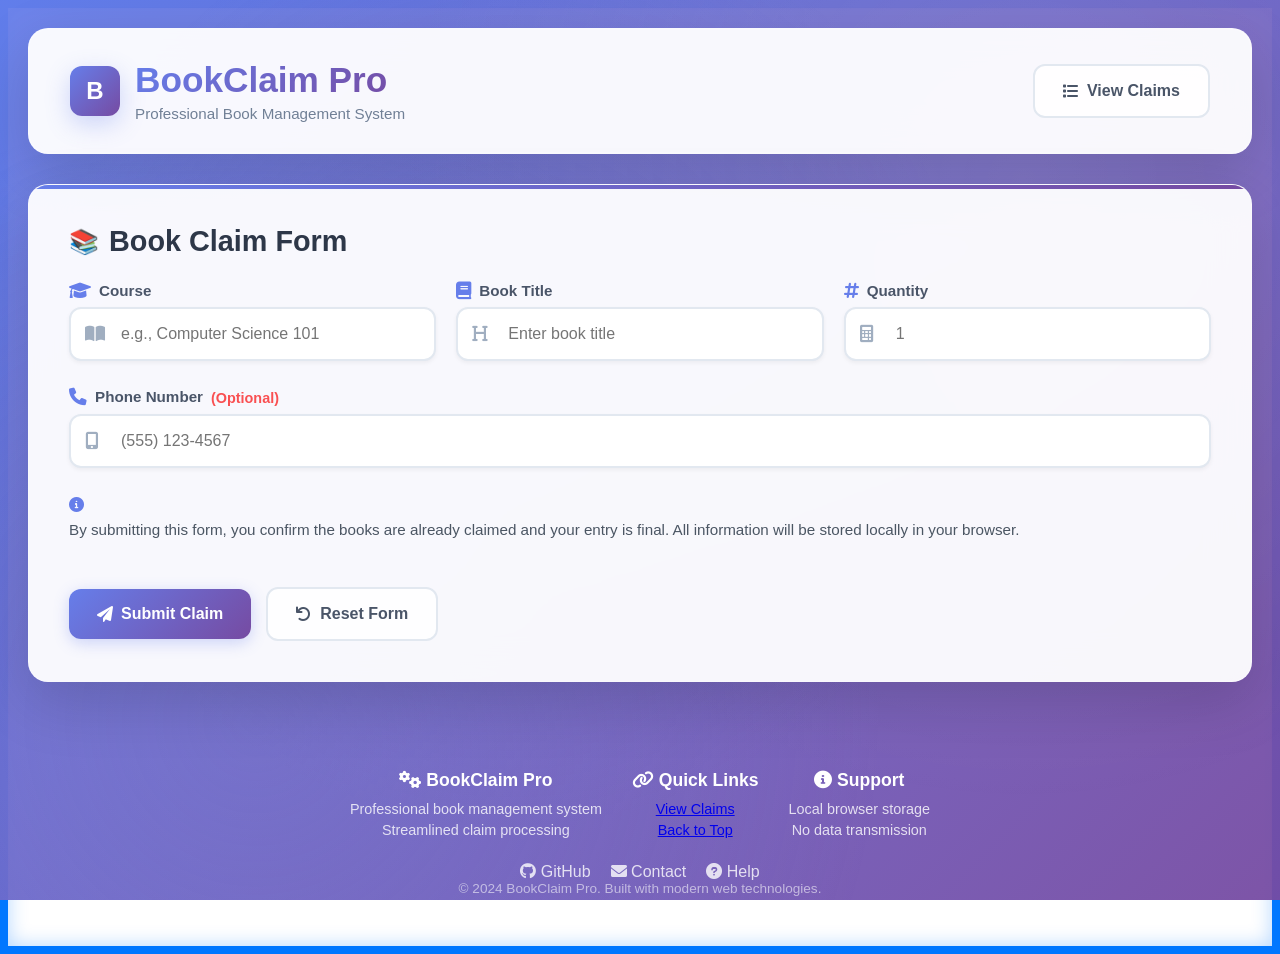
<file: index.html>
<!DOCTYPE html>
<html lang="en">
<head>
    <meta charset="UTF-8">
    <meta name="viewport" content="width=device-width, initial-scale=1.0">
    <title>BookClaim Pro - Professional Book Management System</title>
    <link href="https://cdnjs.cloudflare.com/ajax/libs/font-awesome/6.0.0/css/all.min.css" rel="stylesheet">
    <style>
        * {
            box-sizing: border-box;
        }

        body {
            margin: 0;
            font-family: 'Inter', 'Segoe UI', Tahoma, Geneva, Verdana, sans-serif;
            color: #1f2937;
            min-height: 100vh;
            position: relative;
            z-index: 0;
            border: 8px solid #0077ff;
            box-shadow: inset 0 0 20px rgba(0, 119, 255, 0.3);
            overflow-x: hidden;
        }

        body::before {
            content: "";
            position: fixed;
            inset: 0;
            background: linear-gradient(135deg, #667eea 0%, #764ba2 100%);
            opacity: 0.95;
            z-index: -1;
            animation: gradientShift 15s ease infinite;
        }

        @keyframes gradientShift {
            0% { background-position: 0% 50%; }
            50% { background-position: 100% 50%; }
            100% { background-position: 0% 50%; }
        }

        body::after {
            content: "";
            position: fixed;
            inset: 0;
            background: radial-gradient(circle at 20% 80%, rgba(120, 119, 198, 0.3), transparent 50%),
                        radial-gradient(circle at 80% 20%, rgba(255, 255, 255, 0.1), transparent 50%),
                        radial-gradient(circle at 40% 40%, rgba(120, 119, 198, 0.2), transparent 50%);
            z-index: -1;
            animation: float 20s ease-in-out infinite;
        }

        @keyframes float {
            0%, 100% { transform: translateY(0px) rotate(0deg); }
            33% { transform: translateY(-10px) rotate(1deg); }
            66% { transform: translateY(5px) rotate(-1deg); }
        }

        .student-container {
            width: 100%;
            min-height: 100vh;
            margin: 0;
            padding: 20px;
            display: flex;
            flex-direction: column;
        }

        .student-header {
            padding: 30px 40px;
            margin-bottom: 30px;
            background: rgba(255, 255, 255, 0.95);
            backdrop-filter: blur(20px);
            border-radius: 20px;
            box-shadow: 0 20px 60px rgba(0, 0, 0, 0.15);
            display: flex;
            flex-wrap: wrap;
            justify-content: space-between;
            gap: 20px;
            align-items: center;
            border: 2px solid rgba(255, 255, 255, 0.2);
            position: relative;
            overflow: hidden;
            animation: slideInFromTop 0.8s ease-out;
        }

        .student-header::before {
            content: "";
            position: absolute;
            top: 0;
            left: -100%;
            width: 100%;
            height: 100%;
            background: linear-gradient(90deg, transparent, rgba(255, 255, 255, 0.4), transparent);
            animation: shimmer 3s infinite;
        }

        @keyframes slideInFromTop {
            from { transform: translateY(-50px); opacity: 0; }
            to { transform: translateY(0); opacity: 1; }
        }

        @keyframes shimmer {
            0% { left: -100%; }
            100% { left: 100%; }
        }

        .logo-section {
            display: flex;
            align-items: center;
            gap: 15px;
        }

        .logo {
            width: 50px;
            height: 50px;
            background: linear-gradient(135deg, #667eea, #764ba2);
            border-radius: 12px;
            display: flex;
            align-items: center;
            justify-content: center;
            color: white;
            font-size: 24px;
            font-weight: bold;
            box-shadow: 0 8px 25px rgba(102, 126, 234, 0.3);
        }

        .brand-info h1 {
            margin: 0;
            font-size: 2.2rem;
            color: #2d3748;
            font-weight: 700;
            background: linear-gradient(135deg, #667eea, #764ba2);
            -webkit-background-clip: text;
            -webkit-text-fill-color: transparent;
            background-clip: text;
        }

        .brand-tagline {
            margin: 5px 0 0;
            color: #718096;
            font-size: 0.95rem;
            font-weight: 500;
        }

        .student-main {
            display: grid;
            gap: 30px;
            flex: 1;
        }

        .enroll-card {
            background: rgba(255, 255, 255, 0.95);
            backdrop-filter: blur(20px);
            padding: 40px;
            border-radius: 20px;
            box-shadow: 0 20px 60px rgba(0, 0, 0, 0.15);
            border: 1px solid rgba(255, 255, 255, 0.2);
            animation: fadeInUp 0.8s ease-out 0.2s both;
            position: relative;
            overflow: hidden;
        }

        .enroll-card::before {
            content: "";
            position: absolute;
            top: 0;
            left: 0;
            right: 0;
            height: 4px;
            background: linear-gradient(90deg, #667eea, #764ba2, #f093fb, #f5576c);
            background-size: 300% 300%;
            animation: gradientFlow 3s ease infinite;
        }

        @keyframes fadeInUp {
            from { transform: translateY(30px); opacity: 0; }
            to { transform: translateY(0); opacity: 1; }
        }

        @keyframes gradientFlow {
            0% { background-position: 0% 50%; }
            50% { background-position: 100% 50%; }
            100% { background-position: 0% 50%; }
        }

        .enroll-card h2 {
            margin-top: 0;
            color: #2d3748;
            font-size: 1.8rem;
            font-weight: 700;
            display: flex;
            align-items: center;
            gap: 10px;
        }

        .enroll-card h2::before {
            content: "📚";
            font-size: 1.5rem;
        }

        .enroll-form {
            display: grid;
            gap: 25px;
        }

        .input-grid {
            display: grid;
            grid-template-columns: repeat(auto-fit, minmax(280px, 1fr));
            gap: 20px;
        }

        .form-group {
            position: relative;
        }

        label {
            display: flex;
            align-items: center;
            gap: 8px;
            font-size: 0.95rem;
            color: #4a5568;
            font-weight: 600;
            margin-bottom: 8px;
        }

        label i {
            color: #667eea;
            font-size: 1.1rem;
        }

        .input-wrapper {
            position: relative;
        }

        input,
        select {
            width: 100%;
            padding: 16px 20px;
            padding-left: 50px;
            border: 2px solid #e2e8f0;
            border-radius: 12px;
            background: #ffffff;
            color: #2d3748;
            font-size: 1rem;
            transition: all 0.3s ease;
            box-shadow: 0 2px 4px rgba(0, 0, 0, 0.05);
        }

        input:focus,
        select:focus {
            outline: none;
            border-color: #667eea;
            box-shadow: 0 0 0 3px rgba(102, 126, 234, 0.1);
            transform: translateY(-2px);
        }

        .input-icon {
            position: absolute;
            left: 16px;
            top: 50%;
            transform: translateY(-50%);
            color: #a0aec0;
            font-size: 1.1rem;
            z-index: 1;
        }

        .agreement {
            margin: 0;
            font-size: 0.95rem;
            color: #4b5663;
            line-height: 1.6;
        }

        .final-note {
            margin-top: 4px;
            font-size: 0.9rem;
            color: #fa0909;
            opacity: 0.7;
        }

        .form-actions {
            display: flex;
            flex-wrap: wrap;
            gap: 15px;
            align-items: center;
            justify-content: space-between;
            margin-top: 10px;
        }

        .btn {
            cursor: pointer;
            border: none;
            border-radius: 12px;
            padding: 16px 28px;
            font-size: 1rem;
            font-weight: 600;
            display: inline-flex;
            align-items: center;
            justify-content: center;
            gap: 8px;
            text-decoration: none;
            transition: all 0.3s ease;
            position: relative;
            overflow: hidden;
        }

        .btn::before {
            content: "";
            position: absolute;
            top: 0;
            left: -100%;
            width: 100%;
            height: 100%;
            background: linear-gradient(90deg, transparent, rgba(255, 255, 255, 0.2), transparent);
            transition: left 0.5s;
        }

        .btn:hover::before {
            left: 100%;
        }

        .btn-primary {
            background: linear-gradient(135deg, #667eea, #764ba2);
            color: white;
            box-shadow: 0 4px 15px rgba(102, 126, 234, 0.3);
        }

        .btn-primary:hover {
            transform: translateY(-2px);
            box-shadow: 0 8px 25px rgba(102, 126, 234, 0.4);
        }

        .btn-secondary {
            background: rgba(255, 255, 255, 0.9);
            color: #4a5568;
            border: 2px solid #e2e8f0;
        }

        .btn-secondary:hover {
            background: #f7fafc;
            border-color: #cbd5e0;
            transform: translateY(-1px);
        }

        .footer {
            margin-top: 40px;
            padding: 30px 0;
            text-align: center;
            color: rgba(255, 255, 255, 0.8);
            animation: fadeInUp 0.8s ease-out 1s both;
        }

        .footer-content {
            display: flex;
            flex-wrap: wrap;
            justify-content: center;
            gap: 30px;
            margin-bottom: 20px;
        }

        .footer-section h3 {
            color: white;
            margin-bottom: 10px;
            font-size: 1.1rem;
        }

        .footer-section p {
            margin: 5px 0;
            font-size: 0.9rem;
        }

        .footer-links {
            display: flex;
            gap: 20px;
            justify-content: center;
        }

        .footer-links a {
            color: rgba(255, 255, 255, 0.8);
            text-decoration: none;
            transition: color 0.3s ease;
        }

        .footer-links a:hover {
            color: white;
        }

        .copyright {
            font-size: 0.85rem;
            opacity: 0.7;
        }

        .notification {
            position: fixed;
            top: 20px;
            right: 20px;
            padding: 16px 24px;
            border-radius: 12px;
            color: white;
            font-weight: 600;
            box-shadow: 0 10px 30px rgba(0, 0, 0, 0.3);
            z-index: 1000;
            transform: translateX(400px);
            transition: transform 0.3s ease;
            display: flex;
            align-items: center;
            gap: 10px;
        }

        .notification.show {
            transform: translateX(0);
        }

        .notification.success {
            background: linear-gradient(135deg, #48bb78, #38a169);
        }

        .notification.error {
            background: linear-gradient(135deg, #f56565, #e53e3e);
        }

        .loading {
            display: inline-block;
            width: 20px;
            height: 20px;
            border: 3px solid rgba(255, 255, 255, 0.3);
            border-radius: 50%;
            border-top-color: white;
            animation: spin 1s ease-in-out infinite;
        }

        @keyframes spin {
            to { transform: rotate(360deg); }
        }

        @media (max-width: 860px) {
            .input-grid {
                grid-template-columns: 1fr;
            }
        }
    </style>
</head>
<body>
    <div class="student-container">
        <header class="student-header">
            <div class="logo-section">
                <div class="logo">B</div>
                <div class="brand-info">
                    <h1>BookClaim Pro</h1>
                    <div class="brand-tagline">Professional Book Management System</div>
                </div>
            </div>
            <div class="header-actions">
                <a href="claimed-books.html" class="btn btn-secondary">
                    <i class="fas fa-list"></i> View Claims
                </a>
            </div>
        </header>

        <main class="student-main">
            <section class="enroll-card">
                <h2>Book Claim Form</h2>
                <form id="claimForm" class="enroll-form">
                    <div class="input-grid">
                        <div class="form-group">
                            <label for="course">
                                <i class="fas fa-graduation-cap"></i> Course
                            </label>
                            <div class="input-wrapper">
                                <i class="fas fa-book-open input-icon"></i>
                                <input type="text" id="course" name="course" placeholder="e.g., Computer Science 101" required />
                            </div>
                        </div>

                        <div class="form-group">
                            <label for="bookTitle">
                                <i class="fas fa-book"></i> Book Title
                            </label>
                            <div class="input-wrapper">
                                <i class="fas fa-heading input-icon"></i>
                                <input type="text" id="bookTitle" name="bookTitle" placeholder="Enter book title" required />
                            </div>
                        </div>

                        <div class="form-group">
                            <label for="quantity">
                                <i class="fas fa-hashtag"></i> Quantity
                            </label>
                            <div class="input-wrapper">
                                <i class="fas fa-calculator input-icon"></i>
                                <input type="number" id="quantity" name="quantity" min="1" placeholder="1" required />
                            </div>
                        </div>
                    </div>

                    <div class="form-group">
                        <label for="phone">
                            <i class="fas fa-phone"></i> Phone Number <span class="final-note">(Optional)</span>
                        </label>
                        <div class="input-wrapper">
                            <i class="fas fa-mobile-alt input-icon"></i>
                            <input type="tel" id="phone" name="phone" placeholder="(555) 123-4567" />
                        </div>
                    </div>

                    <div class="agreement">
                        <i class="fas fa-info-circle" style="color: #667eea; margin-top: 2px;"></i>
                        <div>By submitting this form, you confirm the books are already claimed and your entry is final. All information will be stored locally in your browser.</div>
                    </div>

                    <div class="form-actions">
                    <div class="form-actions">
                        <button type="submit" class="btn btn-primary">
                            <i class="fas fa-paper-plane"></i> Submit Claim
                        </button>
                        <button type="reset" class="btn btn-secondary">
                            <i class="fas fa-undo"></i> Reset Form
                        </button>
                    </div>
                </form>
            </section>
        </main>

        <footer class="footer">
            <div class="footer-content">
                <div class="footer-section">
                    <h3><i class="fas fa-cogs"></i> BookClaim Pro</h3>
                    <p>Professional book management system</p>
                    <p>Streamlined claim processing</p>
                </div>
                <div class="footer-section">
                    <h3><i class="fas fa-link"></i> Quick Links</h3>
                    <p><a href="claimed-books.html">View Claims</a></p>
                    <p><a href="#top">Back to Top</a></p>
                </div>
                <div class="footer-section">
                    <h3><i class="fas fa-info-circle"></i> Support</h3>
                    <p>Local browser storage</p>
                    <p>No data transmission</p>
                </div>
            </div>
            <div class="footer-links">
                <a href="#"><i class="fab fa-github"></i> GitHub</a>
                <a href="#"><i class="fas fa-envelope"></i> Contact</a>
                <a href="#"><i class="fas fa-question-circle"></i> Help</a>
            </div>
            <div class="copyright">
                © 2024 BookClaim Pro. Built with modern web technologies.
            </div>
        </footer>
    </div>

    <script>
        const claimForm = document.getElementById('claimForm');
        let claims = JSON.parse(localStorage.getItem('bookClaims')) || [];

        function showNotification(message, type = 'success') {
            const notification = document.createElement('div');
            notification.className = `notification ${type}`;
            notification.innerHTML = `
                <i class="fas ${type === 'success' ? 'fa-check-circle' : 'fa-exclamation-circle'}"></i>
                ${message}
            `;

            document.body.appendChild(notification);

            setTimeout(() => notification.classList.add('show'), 100);

            setTimeout(() => {
                notification.classList.remove('show');
                setTimeout(() => notification.remove(), 300);
            }, 3000);
        }

        claimForm.addEventListener('submit', function (event) {
            event.preventDefault();

            const submitBtn = claimForm.querySelector('button[type="submit"]');
            const originalText = submitBtn.innerHTML;
            submitBtn.innerHTML = '<div class="loading"></div> Processing...';
            submitBtn.disabled = true;

            // Simulate processing time
            setTimeout(() => {
                const course = document.getElementById('course').value.trim();
                const bookTitle = document.getElementById('bookTitle').value.trim();
                const quantity = document.getElementById('quantity').value;
                const phone = document.getElementById('phone').value.trim();

                if (!course || !bookTitle || !quantity) {
                    showNotification('Please fill in all required fields!', 'error');
                    submitBtn.innerHTML = originalText;
                    submitBtn.disabled = false;
                    return;
                }

                const claim = {
                    course,
                    bookTitle,
                    quantity: parseInt(quantity),
                    phone,
                    timestamp: new Date().toLocaleString()
                };

                claims.push(claim);
                localStorage.setItem('bookClaims', JSON.stringify(claims));

                showNotification('Book claim submitted successfully! 🎉');
                claimForm.reset();

                submitBtn.innerHTML = originalText;
                submitBtn.disabled = false;
            }, 1500);
        });
    </script>
</body>
</html>
</file>
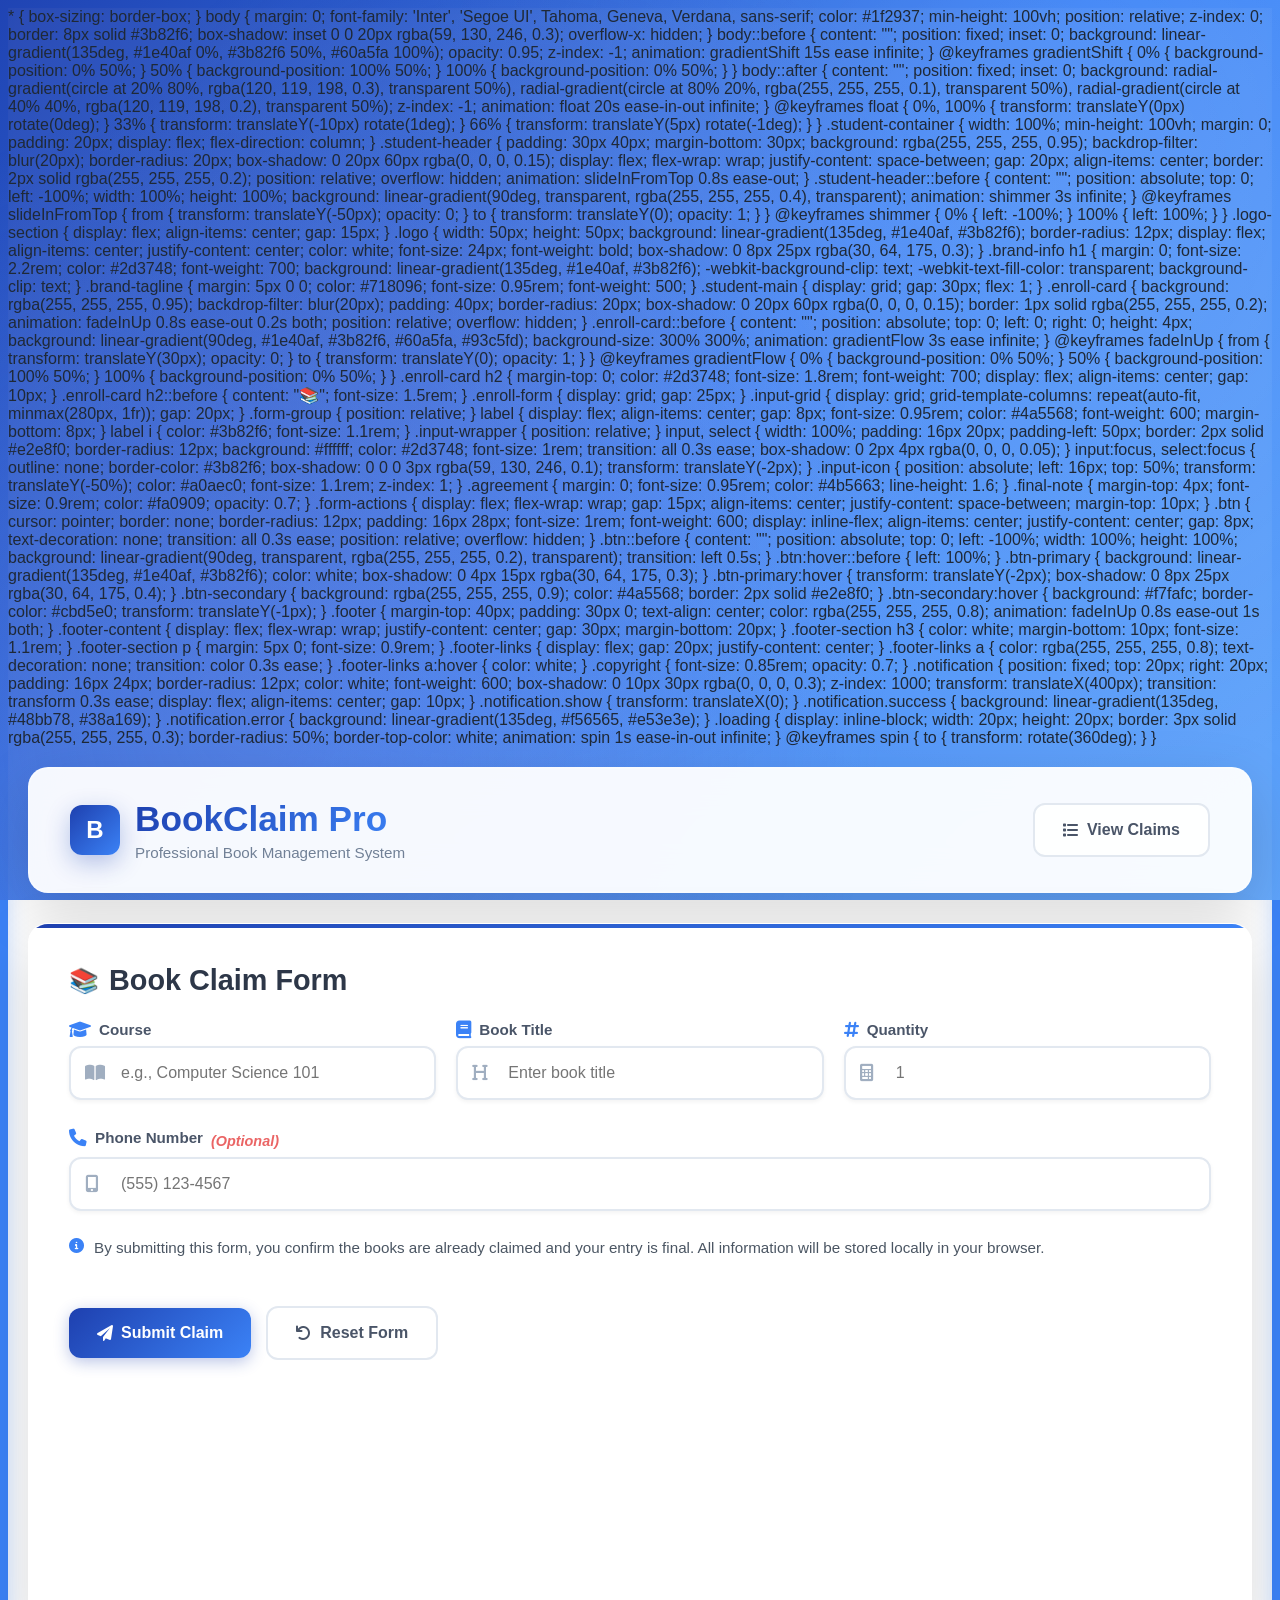
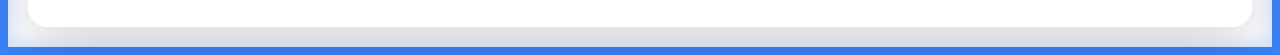
<file: claim-book.html>
<!DOCTYPE html>
<html lang="en">
<head>
    <meta charset="UTF-8">
    <meta name="viewport" content="width=device-width, initial-scale=1.0">
    <title>BookClaim Pro - Professional Book Management System</title>
    <link href="https://cdnjs.cloudflare.com/ajax/libs/font-awesome/6.0.0/css/all.min.css" rel="stylesheet">
    <link rel="stylesheet" href="claim-book.css">
        * {
            box-sizing: border-box;
        }

        body {
            margin: 0;
            font-family: 'Inter', 'Segoe UI', Tahoma, Geneva, Verdana, sans-serif;
            color: #1f2937;
            min-height: 100vh;
            position: relative;
            z-index: 0;
            border: 8px solid #3b82f6;
            box-shadow: inset 0 0 20px rgba(59, 130, 246, 0.3);
            overflow-x: hidden;
        }

        body::before {
            content: "";
            position: fixed;
            inset: 0;
            background: linear-gradient(135deg, #1e40af 0%, #3b82f6 50%, #60a5fa 100%);
            opacity: 0.95;
            z-index: -1;
            animation: gradientShift 15s ease infinite;
        }

        @keyframes gradientShift {
            0% { background-position: 0% 50%; }
            50% { background-position: 100% 50%; }
            100% { background-position: 0% 50%; }
        }

        body::after {
            content: "";
            position: fixed;
            inset: 0;
            background: radial-gradient(circle at 20% 80%, rgba(120, 119, 198, 0.3), transparent 50%),
                        radial-gradient(circle at 80% 20%, rgba(255, 255, 255, 0.1), transparent 50%),
                        radial-gradient(circle at 40% 40%, rgba(120, 119, 198, 0.2), transparent 50%);
            z-index: -1;
            animation: float 20s ease-in-out infinite;
        }

        @keyframes float {
            0%, 100% { transform: translateY(0px) rotate(0deg); }
            33% { transform: translateY(-10px) rotate(1deg); }
            66% { transform: translateY(5px) rotate(-1deg); }
        }

        .student-container {
            width: 100%;
            min-height: 100vh;
            margin: 0;
            padding: 20px;
            display: flex;
            flex-direction: column;
        }

        .student-header {
            padding: 30px 40px;
            margin-bottom: 30px;
            background: rgba(255, 255, 255, 0.95);
            backdrop-filter: blur(20px);
            border-radius: 20px;
            box-shadow: 0 20px 60px rgba(0, 0, 0, 0.15);
            display: flex;
            flex-wrap: wrap;
            justify-content: space-between;
            gap: 20px;
            align-items: center;
            border: 2px solid rgba(255, 255, 255, 0.2);
            position: relative;
            overflow: hidden;
            animation: slideInFromTop 0.8s ease-out;
        }

        .student-header::before {
            content: "";
            position: absolute;
            top: 0;
            left: -100%;
            width: 100%;
            height: 100%;
            background: linear-gradient(90deg, transparent, rgba(255, 255, 255, 0.4), transparent);
            animation: shimmer 3s infinite;
        }

        @keyframes slideInFromTop {
            from { transform: translateY(-50px); opacity: 0; }
            to { transform: translateY(0); opacity: 1; }
        }

        @keyframes shimmer {
            0% { left: -100%; }
            100% { left: 100%; }
        }

        .logo-section {
            display: flex;
            align-items: center;
            gap: 15px;
        }

        .logo {
            width: 50px;
            height: 50px;
            background: linear-gradient(135deg, #1e40af, #3b82f6);
            border-radius: 12px;
            display: flex;
            align-items: center;
            justify-content: center;
            color: white;
            font-size: 24px;
            font-weight: bold;
            box-shadow: 0 8px 25px rgba(30, 64, 175, 0.3);
        }

        .brand-info h1 {
            margin: 0;
            font-size: 2.2rem;
            color: #2d3748;
            font-weight: 700;
            background: linear-gradient(135deg, #1e40af, #3b82f6);
            -webkit-background-clip: text;
            -webkit-text-fill-color: transparent;
            background-clip: text;
        }

        .brand-tagline {
            margin: 5px 0 0;
            color: #718096;
            font-size: 0.95rem;
            font-weight: 500;
        }

        .student-main {
            display: grid;
            gap: 30px;
            flex: 1;
        }

        .enroll-card {
            background: rgba(255, 255, 255, 0.95);
            backdrop-filter: blur(20px);
            padding: 40px;
            border-radius: 20px;
            box-shadow: 0 20px 60px rgba(0, 0, 0, 0.15);
            border: 1px solid rgba(255, 255, 255, 0.2);
            animation: fadeInUp 0.8s ease-out 0.2s both;
            position: relative;
            overflow: hidden;
        }

        .enroll-card::before {
            content: "";
            position: absolute;
            top: 0;
            left: 0;
            right: 0;
            height: 4px;
            background: linear-gradient(90deg, #1e40af, #3b82f6, #60a5fa, #93c5fd);
            background-size: 300% 300%;
            animation: gradientFlow 3s ease infinite;
        }

        @keyframes fadeInUp {
            from { transform: translateY(30px); opacity: 0; }
            to { transform: translateY(0); opacity: 1; }
        }

        @keyframes gradientFlow {
            0% { background-position: 0% 50%; }
            50% { background-position: 100% 50%; }
            100% { background-position: 0% 50%; }
        }

        .enroll-card h2 {
            margin-top: 0;
            color: #2d3748;
            font-size: 1.8rem;
            font-weight: 700;
            display: flex;
            align-items: center;
            gap: 10px;
        }

        .enroll-card h2::before {
            content: "📚";
            font-size: 1.5rem;
        }

        .enroll-form {
            display: grid;
            gap: 25px;
        }

        .input-grid {
            display: grid;
            grid-template-columns: repeat(auto-fit, minmax(280px, 1fr));
            gap: 20px;
        }

        .form-group {
            position: relative;
        }

        label {
            display: flex;
            align-items: center;
            gap: 8px;
            font-size: 0.95rem;
            color: #4a5568;
            font-weight: 600;
            margin-bottom: 8px;
        }

        label i {
            color: #3b82f6;
            font-size: 1.1rem;
        }

        .input-wrapper {
            position: relative;
        }

        input,
        select {
            width: 100%;
            padding: 16px 20px;
            padding-left: 50px;
            border: 2px solid #e2e8f0;
            border-radius: 12px;
            background: #ffffff;
            color: #2d3748;
            font-size: 1rem;
            transition: all 0.3s ease;
            box-shadow: 0 2px 4px rgba(0, 0, 0, 0.05);
        }

        input:focus,
        select:focus {
            outline: none;
            border-color: #3b82f6;
            box-shadow: 0 0 0 3px rgba(59, 130, 246, 0.1);
            transform: translateY(-2px);
        }

        .input-icon {
            position: absolute;
            left: 16px;
            top: 50%;
            transform: translateY(-50%);
            color: #a0aec0;
            font-size: 1.1rem;
            z-index: 1;
        }

        .agreement {
            margin: 0;
            font-size: 0.95rem;
            color: #4b5663;
            line-height: 1.6;
        }

        .final-note {
            margin-top: 4px;
            font-size: 0.9rem;
            color: #fa0909;
            opacity: 0.7;
        }

        .form-actions {
            display: flex;
            flex-wrap: wrap;
            gap: 15px;
            align-items: center;
            justify-content: space-between;
            margin-top: 10px;
        }

        .btn {
            cursor: pointer;
            border: none;
            border-radius: 12px;
            padding: 16px 28px;
            font-size: 1rem;
            font-weight: 600;
            display: inline-flex;
            align-items: center;
            justify-content: center;
            gap: 8px;
            text-decoration: none;
            transition: all 0.3s ease;
            position: relative;
            overflow: hidden;
        }

        .btn::before {
            content: "";
            position: absolute;
            top: 0;
            left: -100%;
            width: 100%;
            height: 100%;
            background: linear-gradient(90deg, transparent, rgba(255, 255, 255, 0.2), transparent);
            transition: left 0.5s;
        }

        .btn:hover::before {
            left: 100%;
        }

        .btn-primary {
            background: linear-gradient(135deg, #1e40af, #3b82f6);
            color: white;
            box-shadow: 0 4px 15px rgba(30, 64, 175, 0.3);
        }

        .btn-primary:hover {
            transform: translateY(-2px);
            box-shadow: 0 8px 25px rgba(30, 64, 175, 0.4);
        }

        .btn-secondary {
            background: rgba(255, 255, 255, 0.9);
            color: #4a5568;
            border: 2px solid #e2e8f0;
        }

        .btn-secondary:hover {
            background: #f7fafc;
            border-color: #cbd5e0;
            transform: translateY(-1px);
        }

        .footer {
            margin-top: 40px;
            padding: 30px 0;
            text-align: center;
            color: rgba(255, 255, 255, 0.8);
            animation: fadeInUp 0.8s ease-out 1s both;
        }

        .footer-content {
            display: flex;
            flex-wrap: wrap;
            justify-content: center;
            gap: 30px;
            margin-bottom: 20px;
        }

        .footer-section h3 {
            color: white;
            margin-bottom: 10px;
            font-size: 1.1rem;
        }

        .footer-section p {
            margin: 5px 0;
            font-size: 0.9rem;
        }

        .footer-links {
            display: flex;
            gap: 20px;
            justify-content: center;
        }

        .footer-links a {
            color: rgba(255, 255, 255, 0.8);
            text-decoration: none;
            transition: color 0.3s ease;
        }

        .footer-links a:hover {
            color: white;
        }

        .copyright {
            font-size: 0.85rem;
            opacity: 0.7;
        }

        .notification {
            position: fixed;
            top: 20px;
            right: 20px;
            padding: 16px 24px;
            border-radius: 12px;
            color: white;
            font-weight: 600;
            box-shadow: 0 10px 30px rgba(0, 0, 0, 0.3);
            z-index: 1000;
            transform: translateX(400px);
            transition: transform 0.3s ease;
            display: flex;
            align-items: center;
            gap: 10px;
        }

        .notification.show {
            transform: translateX(0);
        }

        .notification.success {
            background: linear-gradient(135deg, #48bb78, #38a169);
        }

        .notification.error {
            background: linear-gradient(135deg, #f56565, #e53e3e);
        }

        .loading {
            display: inline-block;
            width: 20px;
            height: 20px;
            border: 3px solid rgba(255, 255, 255, 0.3);
            border-radius: 50%;
            border-top-color: white;
            animation: spin 1s ease-in-out infinite;
        }

        @keyframes spin {
            to { transform: rotate(360deg); }
        }


</head>
<body>
    <div class="student-container">
        <header class="student-header">
            <div class="logo-section">
                <div class="logo">B</div>
                <div class="brand-info">
                    <h1>BookClaim Pro</h1>
                    <div class="brand-tagline">Professional Book Management System</div>
                </div>
            </div>
            <div class="header-actions">
                <a href="claimed-books.html" class="btn btn-secondary">
                    <i class="fas fa-list"></i> View Claims
                </a>
            </div>
        </header>

        <main class="student-main">
            <section class="enroll-card">
                <h2>Book Claim Form</h2>
                <form id="claimForm" class="enroll-form">
                    <div class="input-grid">
                        <div class="form-group">
                            <label for="course">
                                <i class="fas fa-graduation-cap"></i> Course
                            </label>
                            <div class="input-wrapper">
                                <i class="fas fa-book-open input-icon"></i>
                                <input type="text" id="course" name="course" placeholder="e.g., Computer Science 101" required />
                            </div>
                        </div>

                        <div class="form-group">
                            <label for="bookTitle">
                                <i class="fas fa-book"></i> Book Title
                            </label>
                            <div class="input-wrapper">
                                <i class="fas fa-heading input-icon"></i>
                                <input type="text" id="bookTitle" name="bookTitle" placeholder="Enter book title" required />
                            </div>
                        </div>

                        <div class="form-group">
                            <label for="quantity">
                                <i class="fas fa-hashtag"></i> Quantity
                            </label>
                            <div class="input-wrapper">
                                <i class="fas fa-calculator input-icon"></i>
                                <input type="number" id="quantity" name="quantity" min="1" placeholder="1" required />
                            </div>
                        </div>
                    </div>

                    <div class="form-group">
                        <label for="phone">
                            <i class="fas fa-phone"></i> Phone Number <span class="final-note">(Optional)</span>
                        </label>
                        <div class="input-wrapper">
                            <i class="fas fa-mobile-alt input-icon"></i>
                            <input type="tel" id="phone" name="phone" placeholder="(555) 123-4567" />
                        </div>
                    </div>

                    <div class="agreement">
                        <i class="fas fa-info-circle" style="color: #3b82f6; margin-top: 2px;"></i>
                        <div>By submitting this form, you confirm the books are already claimed and your entry is final. All information will be stored locally in your browser.</div>
                    </div>

                    <div class="form-actions">
                    <div class="form-actions">
                        <button type="submit" class="btn btn-primary">
                            <i class="fas fa-paper-plane"></i> Submit Claim
                        </button>
                        <button type="reset" class="btn btn-secondary">
                            <i class="fas fa-undo"></i> Reset Form
                        </button>
                    </div>
                </form>
            </section>
        </main>
    </div>

    <script>
        const claimForm = document.getElementById('claimForm');
        let claims = JSON.parse(localStorage.getItem('bookClaims')) || [];

        function showNotification(message, type = 'success') {
            const notification = document.createElement('div');
            notification.className = `notification ${type}`;
            notification.innerHTML = `
                <i class="fas ${type === 'success' ? 'fa-check-circle' : 'fa-exclamation-circle'}"></i>
                ${message}
            `;

            document.body.appendChild(notification);

            setTimeout(() => notification.classList.add('show'), 100);

            setTimeout(() => {
                notification.classList.remove('show');
                setTimeout(() => notification.remove(), 300);
            }, 3000);
        }

        claimForm.addEventListener('submit', function (event) {
            event.preventDefault();

            const submitBtn = claimForm.querySelector('button[type="submit"]');
            const originalText = submitBtn.innerHTML;
            submitBtn.innerHTML = '<div class="loading"></div> Processing...';
            submitBtn.disabled = true;

            // Simulate processing time
            setTimeout(() => {
                const course = document.getElementById('course').value.trim();
                const bookTitle = document.getElementById('bookTitle').value.trim();
                const quantity = document.getElementById('quantity').value;
                const phone = document.getElementById('phone').value.trim();

                if (!course || !bookTitle || !quantity) {
                    showNotification('Please fill in all required fields!', 'error');
                    submitBtn.innerHTML = originalText;
                    submitBtn.disabled = false;
                    return;
                }

                const claim = {
                    course,
                    bookTitle,
                    quantity: parseInt(quantity),
                    phone,
                    timestamp: new Date().toLocaleString()
                };

                claims.push(claim);
                localStorage.setItem('bookClaims', JSON.stringify(claims));

                showNotification('Book claim submitted successfully! 🎉');
                claimForm.reset();

                submitBtn.innerHTML = originalText;
                submitBtn.disabled = false;
            }, 1500);
        });
    </script>
</body>
</html>
</file>
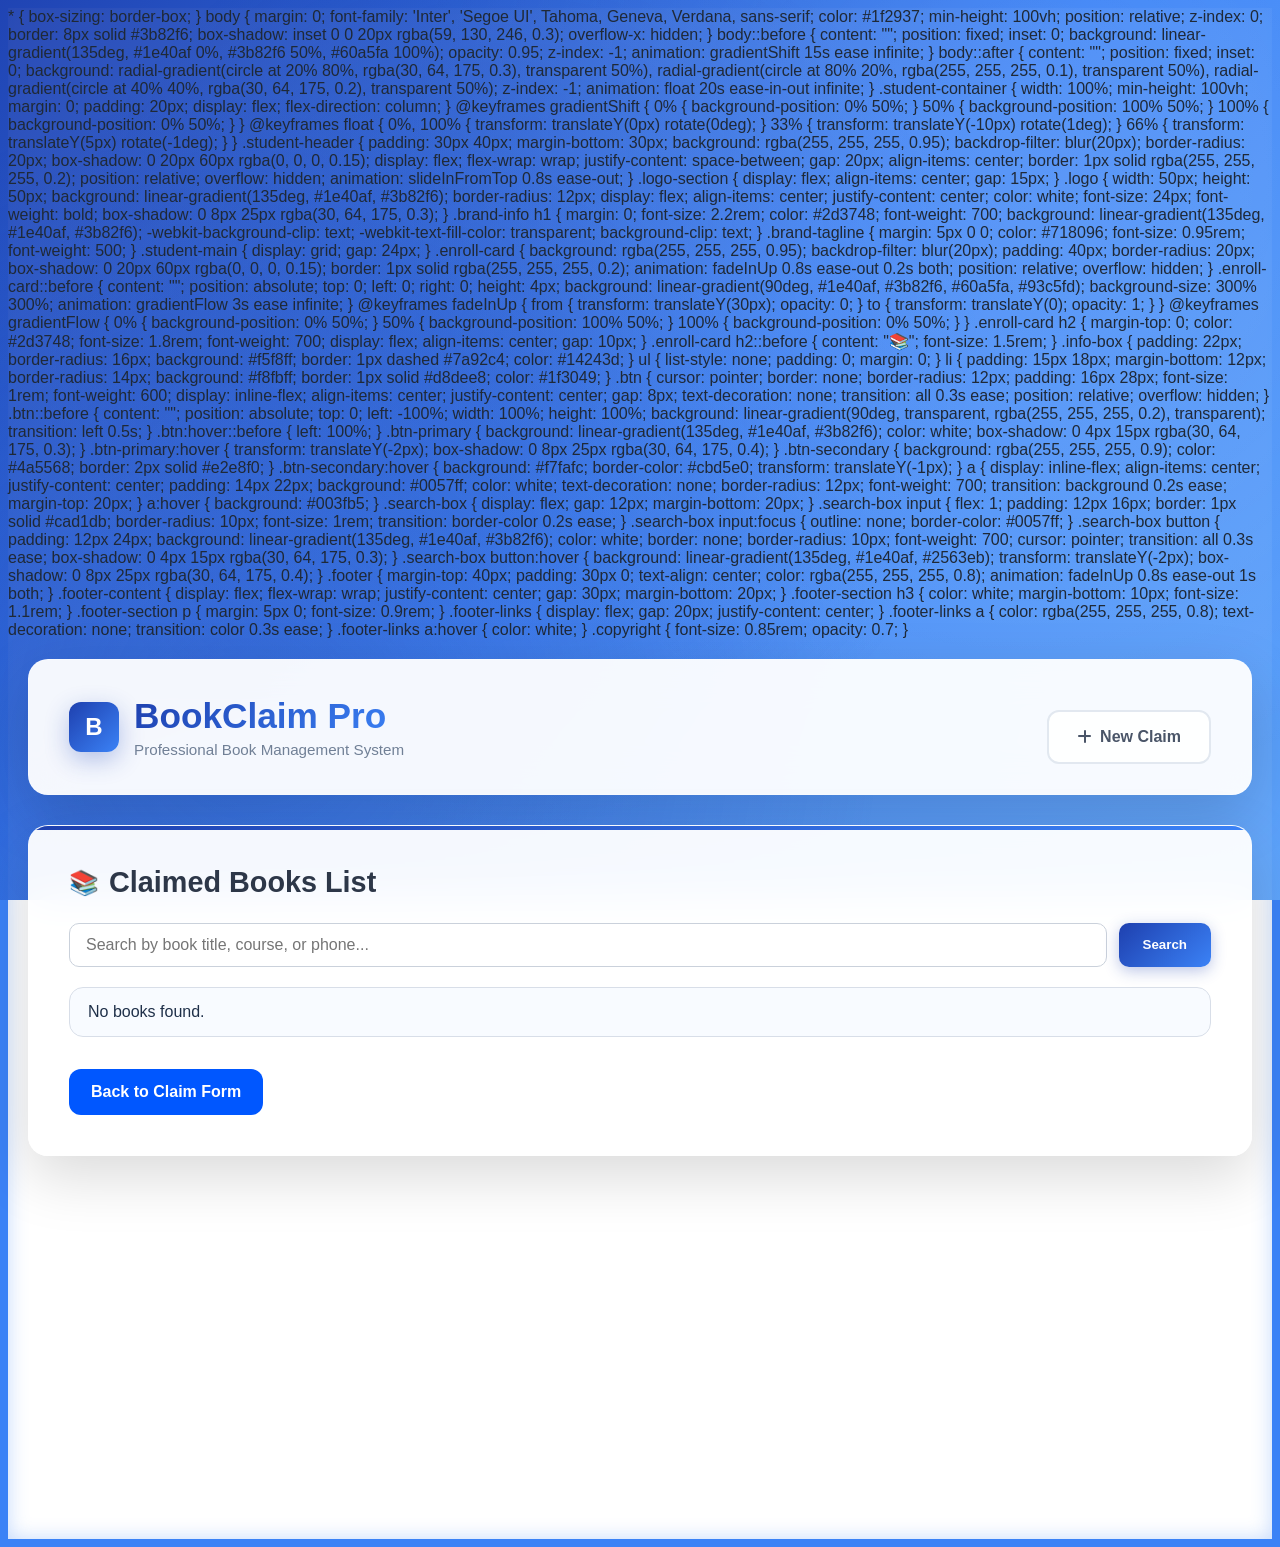
<file: claimed-books.html>
<!DOCTYPE html>
<html lang="en">
<head>
    <meta charset="UTF-8">
    <meta name="viewport" content="width=device-width, initial-scale=1.0">
    <title>BookClaim Pro - Claimed Books</title>
    <link href="https://cdnjs.cloudflare.com/ajax/libs/font-awesome/6.0.0/css/all.min.css" rel="stylesheet">
    <link rel="stylesheet" href="claimed-books.css">
        * {
            box-sizing: border-box;
        }

        body {
            margin: 0;
            font-family: 'Inter', 'Segoe UI', Tahoma, Geneva, Verdana, sans-serif;
            color: #1f2937;
            min-height: 100vh;
            position: relative;
            z-index: 0;
            border: 8px solid #3b82f6;
            box-shadow: inset 0 0 20px rgba(59, 130, 246, 0.3);
            overflow-x: hidden;
        }

        body::before {
            content: "";
            position: fixed;
            inset: 0;
            background: linear-gradient(135deg, #1e40af 0%, #3b82f6 50%, #60a5fa 100%);
            opacity: 0.95;
            z-index: -1;
            animation: gradientShift 15s ease infinite;
        }

        body::after {
            content: "";
            position: fixed;
            inset: 0;
            background: radial-gradient(circle at 20% 80%, rgba(30, 64, 175, 0.3), transparent 50%),
                        radial-gradient(circle at 80% 20%, rgba(255, 255, 255, 0.1), transparent 50%),
                        radial-gradient(circle at 40% 40%, rgba(30, 64, 175, 0.2), transparent 50%);
            z-index: -1;
            animation: float 20s ease-in-out infinite;
        }

        .student-container {
            width: 100%;
            min-height: 100vh;
            margin: 0;
            padding: 20px;
            display: flex;
            flex-direction: column;
        }

        @keyframes gradientShift {
            0% { background-position: 0% 50%; }
            50% { background-position: 100% 50%; }
            100% { background-position: 0% 50%; }
        }

        @keyframes float {
            0%, 100% { transform: translateY(0px) rotate(0deg); }
            33% { transform: translateY(-10px) rotate(1deg); }
            66% { transform: translateY(5px) rotate(-1deg); }
        }

        .student-header {
            padding: 30px 40px;
            margin-bottom: 30px;
            background: rgba(255, 255, 255, 0.95);
            backdrop-filter: blur(20px);
            border-radius: 20px;
            box-shadow: 0 20px 60px rgba(0, 0, 0, 0.15);
            display: flex;
            flex-wrap: wrap;
            justify-content: space-between;
            gap: 20px;
            align-items: center;
            border: 1px solid rgba(255, 255, 255, 0.2);
            position: relative;
            overflow: hidden;
            animation: slideInFromTop 0.8s ease-out;
        }

        .logo-section {
            display: flex;
            align-items: center;
            gap: 15px;
        }

        .logo {
            width: 50px;
            height: 50px;
            background: linear-gradient(135deg, #1e40af, #3b82f6);
            border-radius: 12px;
            display: flex;
            align-items: center;
            justify-content: center;
            color: white;
            font-size: 24px;
            font-weight: bold;
            box-shadow: 0 8px 25px rgba(30, 64, 175, 0.3);
        }

        .brand-info h1 {
            margin: 0;
            font-size: 2.2rem;
            color: #2d3748;
            font-weight: 700;
            background: linear-gradient(135deg, #1e40af, #3b82f6);
            -webkit-background-clip: text;
            -webkit-text-fill-color: transparent;
            background-clip: text;
        }

        .brand-tagline {
            margin: 5px 0 0;
            color: #718096;
            font-size: 0.95rem;
            font-weight: 500;
        }

        .student-main {
            display: grid;
            gap: 24px;
        }

        .enroll-card {
            background: rgba(255, 255, 255, 0.95);
            backdrop-filter: blur(20px);
            padding: 40px;
            border-radius: 20px;
            box-shadow: 0 20px 60px rgba(0, 0, 0, 0.15);
            border: 1px solid rgba(255, 255, 255, 0.2);
            animation: fadeInUp 0.8s ease-out 0.2s both;
            position: relative;
            overflow: hidden;
        }

        .enroll-card::before {
            content: "";
            position: absolute;
            top: 0;
            left: 0;
            right: 0;
            height: 4px;
            background: linear-gradient(90deg, #1e40af, #3b82f6, #60a5fa, #93c5fd);
            background-size: 300% 300%;
            animation: gradientFlow 3s ease infinite;
        }

        @keyframes fadeInUp {
            from { transform: translateY(30px); opacity: 0; }
            to { transform: translateY(0); opacity: 1; }
        }

        @keyframes gradientFlow {
            0% { background-position: 0% 50%; }
            50% { background-position: 100% 50%; }
            100% { background-position: 0% 50%; }
        }

        .enroll-card h2 {
            margin-top: 0;
            color: #2d3748;
            font-size: 1.8rem;
            font-weight: 700;
            display: flex;
            align-items: center;
            gap: 10px;
        }

        .enroll-card h2::before {
            content: "📚";
            font-size: 1.5rem;
        }

        .info-box {
            padding: 22px;
            border-radius: 16px;
            background: #f5f8ff;
            border: 1px dashed #7a92c4;
            color: #14243d;
        }

        ul {
            list-style: none;
            padding: 0;
            margin: 0;
        }

        li {
            padding: 15px 18px;
            margin-bottom: 12px;
            border-radius: 14px;
            background: #f8fbff;
            border: 1px solid #d8dee8;
            color: #1f3049;
        }

        .btn {
            cursor: pointer;
            border: none;
            border-radius: 12px;
            padding: 16px 28px;
            font-size: 1rem;
            font-weight: 600;
            display: inline-flex;
            align-items: center;
            justify-content: center;
            gap: 8px;
            text-decoration: none;
            transition: all 0.3s ease;
            position: relative;
            overflow: hidden;
        }

        .btn::before {
            content: "";
            position: absolute;
            top: 0;
            left: -100%;
            width: 100%;
            height: 100%;
            background: linear-gradient(90deg, transparent, rgba(255, 255, 255, 0.2), transparent);
            transition: left 0.5s;
        }

        .btn:hover::before {
            left: 100%;
        }

        .btn-primary {
            background: linear-gradient(135deg, #1e40af, #3b82f6);
            color: white;
            box-shadow: 0 4px 15px rgba(30, 64, 175, 0.3);
        }

        .btn-primary:hover {
            transform: translateY(-2px);
            box-shadow: 0 8px 25px rgba(30, 64, 175, 0.4);
        }

        .btn-secondary {
            background: rgba(255, 255, 255, 0.9);
            color: #4a5568;
            border: 2px solid #e2e8f0;
        }

        .btn-secondary:hover {
            background: #f7fafc;
            border-color: #cbd5e0;
            transform: translateY(-1px);
        }

        a {
            display: inline-flex;
            align-items: center;
            justify-content: center;
            padding: 14px 22px;
            background: #0057ff;
            color: white;
            text-decoration: none;
            border-radius: 12px;
            font-weight: 700;
            transition: background 0.2s ease;
            margin-top: 20px;
        }

        a:hover {
            background: #003fb5;
        }

        .search-box {
            display: flex;
            gap: 12px;
            margin-bottom: 20px;
        }

        .search-box input {
            flex: 1;
            padding: 12px 16px;
            border: 1px solid #cad1db;
            border-radius: 10px;
            font-size: 1rem;
            transition: border-color 0.2s ease;
        }

        .search-box input:focus {
            outline: none;
            border-color: #0057ff;
        }

        .search-box button {
            padding: 12px 24px;
            background: linear-gradient(135deg, #1e40af, #3b82f6);
            color: white;
            border: none;
            border-radius: 10px;
            font-weight: 700;
            cursor: pointer;
            transition: all 0.3s ease;
            box-shadow: 0 4px 15px rgba(30, 64, 175, 0.3);
        }

        .search-box button:hover {
            background: linear-gradient(135deg, #1e40af, #2563eb);
            transform: translateY(-2px);
            box-shadow: 0 8px 25px rgba(30, 64, 175, 0.4);
        }

        .footer {
            margin-top: 40px;
            padding: 30px 0;
            text-align: center;
            color: rgba(255, 255, 255, 0.8);
            animation: fadeInUp 0.8s ease-out 1s both;
        }

        .footer-content {
            display: flex;
            flex-wrap: wrap;
            justify-content: center;
            gap: 30px;
            margin-bottom: 20px;
        }

        .footer-section h3 {
            color: white;
            margin-bottom: 10px;
            font-size: 1.1rem;
        }

        .footer-section p {
            margin: 5px 0;
            font-size: 0.9rem;
        }

        .footer-links {
            display: flex;
            gap: 20px;
            justify-content: center;
        }

        .footer-links a {
            color: rgba(255, 255, 255, 0.8);
            text-decoration: none;
            transition: color 0.3s ease;
        }

        .footer-links a:hover {
            color: white;
        }

        .copyright {
            font-size: 0.85rem;
            opacity: 0.7;
        }


</head>
<body>
    <div class="student-container">
        <header class="student-header">
            <div class="logo-section">
                <div class="logo">B</div>
                <div class="brand-info">
                    <h1>BookClaim Pro</h1>
                    <div class="brand-tagline">Professional Book Management System</div>
                </div>
            </div>
            <div class="header-actions">
                <a href="claim-book.html" class="btn btn-secondary">
                    <i class="fas fa-plus"></i> New Claim
                </a>
            </div>
        </header>

        <main class="student-main">
            <section class="enroll-card">
                <h2>Claimed Books List</h2>
                
                <div class="search-box">
                    <input type="text" id="searchInput" placeholder="Search by book title, course, or phone...">
                    <button onclick="performSearch()">Search</button>
                </div>
                <ul id="claimedBooks"></ul>
                <a href="claim-book.html">Back to Claim Form</a>
            </section>
        </main>
    </div>

    <script>
        const claimedBooks = document.getElementById('claimedBooks');
        const claims = JSON.parse(localStorage.getItem('bookClaims')) || [];
        const searchInput = document.getElementById('searchInput');

        function displayClaims(filteredClaims = claims) {
            claimedBooks.innerHTML = '';
            if (filteredClaims.length === 0) {
                claimedBooks.innerHTML = '<li>No books found.</li>';
                return;
            }

            filteredClaims.forEach(claim => {
                const li = document.createElement('li');
                li.textContent = `${claim.bookTitle} (${claim.quantity}) - Course: ${claim.course}${claim.phone ? ' - Phone: ' + claim.phone : ''} - Claimed on: ${claim.timestamp}`;
                claimedBooks.appendChild(li);
            });
        }

        function performSearch() {
            const searchTerm = searchInput.value.toLowerCase();
            if (!searchTerm.trim()) {
                displayClaims(claims);
                return;
            }

            const filteredClaims = claims.filter(claim => {
                return (
                    claim.bookTitle.toLowerCase().includes(searchTerm) ||
                    claim.course.toLowerCase().includes(searchTerm) ||
                    (claim.phone && claim.phone.includes(searchTerm))
                );
            });

            displayClaims(filteredClaims);
        }

        searchInput.addEventListener('keypress', (e) => {
            if (e.key === 'Enter') performSearch();
        });

        displayClaims();
    </script>
</body>
</html>
</file>
<file: claim-book.css>
* {
    box-sizing: border-box;
}

body {
    margin: 0;
    font-family: 'Inter', 'Segoe UI', Tahoma, Geneva, Verdana, sans-serif;
    color: #1f2937;
    min-height: 100vh;
    position: relative;
    z-index: 0;
    border: 8px solid #3b82f6;
    box-shadow: inset 0 0 20px rgba(59, 130, 246, 0.3);
    overflow-x: hidden;
}

body::before {
    content: "";
    position: fixed;
    inset: 0;
    background: linear-gradient(135deg, #1e40af 0%, #3b82f6 50%, #60a5fa 100%);
    opacity: 0.95;
    z-index: -1;
    animation: gradientShift 15s ease infinite;
}

@keyframes gradientShift {
    0% { background-position: 0% 50%; }
    50% { background-position: 100% 50%; }
    100% { background-position: 0% 50%; }
}

body::after {
    content: "";
    position: fixed;
    inset: 0;
    background: radial-gradient(circle at 20% 80%, rgba(120, 119, 198, 0.3), transparent 50%),
                radial-gradient(circle at 80% 20%, rgba(255, 255, 255, 0.1), transparent 50%),
                radial-gradient(circle at 40% 40%, rgba(120, 119, 198, 0.2), transparent 50%);
    z-index: -1;
    animation: float 20s ease-in-out infinite;
}

@keyframes float {
    0%, 100% { transform: translateY(0px) rotate(0deg); }
    33% { transform: translateY(-10px) rotate(1deg); }
    66% { transform: translateY(5px) rotate(-1deg); }
}

.student-container {
    width: 100%;
    min-height: 100vh;
    margin: 0;
    padding: 20px;
    display: flex;
    flex-direction: column;
}

.student-header {
    padding: 30px 40px;
    margin-bottom: 30px;
    background: rgba(255, 255, 255, 0.95);
    backdrop-filter: blur(20px);
    border-radius: 20px;
    box-shadow: 0 20px 60px rgba(0, 0, 0, 0.15);
    display: flex;
    flex-wrap: wrap;
    justify-content: space-between;
    gap: 20px;
    align-items: center;
    border: 2px solid rgba(255, 255, 255, 0.2);
    position: relative;
    overflow: hidden;
    animation: slideInFromTop 0.8s ease-out;
}

.student-header::before {
    content: "";
    position: absolute;
    top: 0;
    left: -100%;
    width: 100%;
    height: 100%;
    background: linear-gradient(90deg, transparent, rgba(255, 255, 255, 0.4), transparent);
    animation: shimmer 3s infinite;
}

@keyframes slideInFromTop {
    from { transform: translateY(-50px); opacity: 0; }
    to { transform: translateY(0); opacity: 1; }
}

@keyframes shimmer {
    0% { left: -100%; }
    100% { left: 100%; }
}

.logo-section {
    display: flex;
    align-items: center;
    gap: 15px;
}

.logo {
    width: 50px;
    height: 50px;
    background: linear-gradient(135deg, #1e40af, #3b82f6);
    border-radius: 12px;
    display: flex;
    align-items: center;
    justify-content: center;
    color: white;
    font-size: 24px;
    font-weight: bold;
    box-shadow: 0 8px 25px rgba(30, 64, 175, 0.3);
}

.brand-info h1 {
    margin: 0;
    font-size: 2.2rem;
    color: #2d3748;
    font-weight: 700;
    background: linear-gradient(135deg, #1e40af, #3b82f6);
    -webkit-background-clip: text;
    -webkit-text-fill-color: transparent;
    background-clip: text;
}

.brand-tagline {
    margin: 5px 0 0;
    color: #718096;
    font-size: 0.95rem;
    font-weight: 500;
}

.student-main {
    display: grid;
    gap: 30px;
    flex: 1;
}

.enroll-card {
    background: rgba(255, 255, 255, 0.95);
    backdrop-filter: blur(20px);
    padding: 40px;
    border-radius: 20px;
    box-shadow: 0 20px 60px rgba(0, 0, 0, 0.15);
    border: 1px solid rgba(255, 255, 255, 0.2);
    animation: fadeInUp 0.8s ease-out 0.2s both;
    position: relative;
    overflow: hidden;
}

.enroll-card::before {
    content: "";
    position: absolute;
    top: 0;
    left: 0;
    right: 0;
    height: 4px;
    background: linear-gradient(90deg, #1e40af, #3b82f6, #60a5fa, #93c5fd);
    background-size: 300% 300%;
    animation: gradientFlow 3s ease infinite;
}

@keyframes fadeInUp {
    from { transform: translateY(30px); opacity: 0; }
    to { transform: translateY(0); opacity: 1; }
}

@keyframes gradientFlow {
    0% { background-position: 0% 50%; }
    50% { background-position: 100% 50%; }
    100% { background-position: 0% 50%; }
}

.enroll-card h2 {
    margin-top: 0;
    color: #2d3748;
    font-size: 1.8rem;
    font-weight: 700;
    display: flex;
    align-items: center;
    gap: 10px;
}

.enroll-card h2::before {
    content: "📚";
    font-size: 1.5rem;
}

.enroll-form {
    display: grid;
    gap: 25px;
}

.input-grid {
    display: grid;
    grid-template-columns: repeat(auto-fit, minmax(280px, 1fr));
    gap: 20px;
}

.form-group {
    position: relative;
}

label {
    display: flex;
    align-items: center;
    gap: 8px;
    font-size: 0.95rem;
    color: #4a5568;
    font-weight: 600;
    margin-bottom: 8px;
}

label i {
    color: #3b82f6;
    font-size: 1.1rem;
}

.input-wrapper {
    position: relative;
}

input,
select {
    width: 100%;
    padding: 16px 20px;
    padding-left: 50px;
    border: 2px solid #e2e8f0;
    border-radius: 12px;
    background: #ffffff;
    color: #2d3748;
    font-size: 1rem;
    transition: all 0.3s ease;
    box-shadow: 0 2px 4px rgba(0, 0, 0, 0.05);
}

input:focus,
select:focus {
    outline: none;
    border-color: #3b82f6;
    box-shadow: 0 0 0 3px rgba(59, 130, 246, 0.1);
    transform: translateY(-2px);
}

.input-icon {
    position: absolute;
    left: 16px;
    top: 50%;
    transform: translateY(-50%);
    color: #a0aec0;
    font-size: 1.1rem;
    z-index: 1;
}

.agreement {
    margin: 0;
    font-size: 0.95rem;
    color: #4b5663;
    line-height: 1.6;
    display: flex;
    align-items: flex-start;
    gap: 10px;
}

.final-note {
    margin-top: 8px;
    font-size: 0.9rem;
    color: #e53e3e;
    opacity: 0.8;
    font-style: italic;
}

.form-actions {
    display: flex;
    flex-wrap: wrap;
    gap: 15px;
    align-items: center;
    justify-content: space-between;
    margin-top: 10px;
}

.btn {
    cursor: pointer;
    border: none;
    border-radius: 12px;
    padding: 16px 28px;
    font-size: 1rem;
    font-weight: 600;
    display: inline-flex;
    align-items: center;
    justify-content: center;
    gap: 8px;
    text-decoration: none;
    transition: all 0.3s ease;
    position: relative;
    overflow: hidden;
}

.btn::before {
    content: "";
    position: absolute;
    top: 0;
    left: -100%;
    width: 100%;
    height: 100%;
    background: linear-gradient(90deg, transparent, rgba(255, 255, 255, 0.2), transparent);
    transition: left 0.5s;
}

.btn:hover::before {
    left: 100%;
}

.btn-primary {
    background: linear-gradient(135deg, #1e40af, #3b82f6);
    color: white;
    box-shadow: 0 4px 15px rgba(30, 64, 175, 0.3);
}

.btn-primary:hover {
    transform: translateY(-2px);
    box-shadow: 0 8px 25px rgba(30, 64, 175, 0.4);
}

.btn-secondary {
    background: rgba(255, 255, 255, 0.9);
    color: #4a5568;
    border: 2px solid #e2e8f0;
}

.btn-secondary:hover {
    background: #f7fafc;
    border-color: #cbd5e0;
    transform: translateY(-1px);
}

.notification {
    position: fixed;
    top: 20px;
    right: 20px;
    padding: 16px 24px;
    border-radius: 12px;
    color: white;
    font-weight: 600;
    box-shadow: 0 10px 30px rgba(0, 0, 0, 0.3);
    z-index: 1000;
    transform: translateX(400px);
    transition: transform 0.3s ease;
    display: flex;
    align-items: center;
    gap: 10px;
}

.notification.show {
    transform: translateX(0);
}

.notification.success {
    background: linear-gradient(135deg, #48bb78, #38a169);
}

.notification.error {
    background: linear-gradient(135deg, #f56565, #e53e3e);
}

.loading {
    display: inline-block;
    width: 20px;
    height: 20px;
    border: 3px solid rgba(255, 255, 255, 0.3);
    border-radius: 50%;
    border-top-color: white;
    animation: spin 1s ease-in-out infinite;
}

@keyframes spin {
    to { transform: rotate(360deg); }
}

@media (max-width: 860px) {
    .input-grid {
        grid-template-columns: 1fr;
    }
}
</file>
<file: claimed-books.css>
* {
    box-sizing: border-box;
}

body {
    margin: 0;
    font-family: 'Inter', 'Segoe UI', Tahoma, Geneva, Verdana, sans-serif;
    color: #1f2937;
    min-height: 100vh;
    position: relative;
    z-index: 0;
    border: 8px solid #3b82f6;
    box-shadow: inset 0 0 20px rgba(59, 130, 246, 0.3);
    overflow-x: hidden;
}

body::before {
    content: "";
    position: fixed;
    inset: 0;
    background: linear-gradient(135deg, #1e40af 0%, #3b82f6 50%, #60a5fa 100%);
    opacity: 0.95;
    z-index: -1;
    animation: gradientShift 15s ease infinite;
}

body::after {
    content: "";
    position: fixed;
    inset: 0;
    background: radial-gradient(circle at 20% 80%, rgba(30, 64, 175, 0.3), transparent 50%),
                radial-gradient(circle at 80% 20%, rgba(255, 255, 255, 0.1), transparent 50%),
                radial-gradient(circle at 40% 40%, rgba(30, 64, 175, 0.2), transparent 50%);
    z-index: -1;
    animation: float 20s ease-in-out infinite;
}

.student-container {
    width: 100%;
    min-height: 100vh;
    margin: 0;
    padding: 20px;
    display: flex;
    flex-direction: column;
}

@keyframes gradientShift {
    0% { background-position: 0% 50%; }
    50% { background-position: 100% 50%; }
    100% { background-position: 0% 50%; }
}

@keyframes float {
    0%, 100% { transform: translateY(0px) rotate(0deg); }
    33% { transform: translateY(-10px) rotate(1deg); }
    66% { transform: translateY(5px) rotate(-1deg); }
}

.student-header {
    padding: 30px 40px;
    margin-bottom: 30px;
    background: rgba(255, 255, 255, 0.95);
    backdrop-filter: blur(20px);
    border-radius: 20px;
    box-shadow: 0 20px 60px rgba(0, 0, 0, 0.15);
    display: flex;
    flex-wrap: wrap;
    justify-content: space-between;
    gap: 20px;
    align-items: center;
    border: 1px solid rgba(255, 255, 255, 0.2);
    position: relative;
    overflow: hidden;
    animation: slideInFromTop 0.8s ease-out;
}

.logo-section {
    display: flex;
    align-items: center;
    gap: 15px;
}

.logo {
    width: 50px;
    height: 50px;
    background: linear-gradient(135deg, #1e40af, #3b82f6);
    border-radius: 12px;
    display: flex;
    align-items: center;
    justify-content: center;
    color: white;
    font-size: 24px;
    font-weight: bold;
    box-shadow: 0 8px 25px rgba(30, 64, 175, 0.3);
}

.brand-info h1 {
    margin: 0;
    font-size: 2.2rem;
    color: #2d3748;
    font-weight: 700;
    background: linear-gradient(135deg, #1e40af, #3b82f6);
    -webkit-background-clip: text;
    -webkit-text-fill-color: transparent;
    background-clip: text;
}

.brand-tagline {
    margin: 5px 0 0;
    color: #718096;
    font-size: 0.95rem;
    font-weight: 500;
}

.student-main {
    display: grid;
    gap: 24px;
}

.enroll-card {
    background: rgba(255, 255, 255, 0.95);
    backdrop-filter: blur(20px);
    padding: 40px;
    border-radius: 20px;
    box-shadow: 0 20px 60px rgba(0, 0, 0, 0.15);
    border: 1px solid rgba(255, 255, 255, 0.2);
    animation: fadeInUp 0.8s ease-out 0.2s both;
    position: relative;
    overflow: hidden;
}

.enroll-card::before {
    content: "";
    position: absolute;
    top: 0;
    left: 0;
    right: 0;
    height: 4px;
    background: linear-gradient(90deg, #1e40af, #3b82f6, #60a5fa, #93c5fd);
    background-size: 300% 300%;
    animation: gradientFlow 3s ease infinite;
}

@keyframes fadeInUp {
    from { transform: translateY(30px); opacity: 0; }
    to { transform: translateY(0); opacity: 1; }
}

@keyframes gradientFlow {
    0% { background-position: 0% 50%; }
    50% { background-position: 100% 50%; }
    100% { background-position: 0% 50%; }
}

.enroll-card h2 {
    margin-top: 0;
    color: #2d3748;
    font-size: 1.8rem;
    font-weight: 700;
    display: flex;
    align-items: center;
    gap: 10px;
}

.enroll-card h2::before {
    content: "📚";
    font-size: 1.5rem;
}

.info-box {
    padding: 22px;
    border-radius: 16px;
    background: #f5f8ff;
    border: 1px dashed #7a92c4;
    color: #14243d;
}

ul {
    list-style: none;
    padding: 0;
    margin: 0;
}

li {
    padding: 15px 18px;
    margin-bottom: 12px;
    border-radius: 14px;
    background: #f8fbff;
    border: 1px solid #d8dee8;
    color: #1f3049;
}

.btn {
    cursor: pointer;
    border: none;
    border-radius: 12px;
    padding: 16px 28px;
    font-size: 1rem;
    font-weight: 600;
    display: inline-flex;
    align-items: center;
    justify-content: center;
    gap: 8px;
    text-decoration: none;
    transition: all 0.3s ease;
    position: relative;
    overflow: hidden;
}

.btn::before {
    content: "";
    position: absolute;
    top: 0;
    left: -100%;
    width: 100%;
    height: 100%;
    background: linear-gradient(90deg, transparent, rgba(255, 255, 255, 0.2), transparent);
    transition: left 0.5s;
}

.btn:hover::before {
    left: 100%;
}

.btn-primary {
    background: linear-gradient(135deg, #1e40af, #3b82f6);
    color: white;
    box-shadow: 0 4px 15px rgba(30, 64, 175, 0.3);
}

.btn-primary:hover {
    transform: translateY(-2px);
    box-shadow: 0 8px 25px rgba(30, 64, 175, 0.4);
}

.btn-secondary {
    background: rgba(255, 255, 255, 0.9);
    color: #4a5568;
    border: 2px solid #e2e8f0;
}

.btn-secondary:hover {
    background: #f7fafc;
    border-color: #cbd5e0;
    transform: translateY(-1px);
}

a {
    display: inline-flex;
    align-items: center;
    justify-content: center;
    padding: 14px 22px;
    background: #0057ff;
    color: white;
    text-decoration: none;
    border-radius: 12px;
    font-weight: 700;
    transition: background 0.2s ease;
    margin-top: 20px;
}

a:hover {
    background: #003fb5;
}

.search-box {
    display: flex;
    gap: 12px;
    margin-bottom: 20px;
}

.search-box input {
    flex: 1;
    padding: 12px 16px;
    border: 1px solid #cad1db;
    border-radius: 10px;
    font-size: 1rem;
    transition: border-color 0.2s ease;
}

.search-box input:focus {
    outline: none;
    border-color: #0057ff;
}

.search-box button {
    padding: 12px 24px;
    background: linear-gradient(135deg, #1e40af, #3b82f6);
    color: white;
    border: none;
    border-radius: 10px;
    font-weight: 700;
    cursor: pointer;
    transition: all 0.3s ease;
    box-shadow: 0 4px 15px rgba(30, 64, 175, 0.3);
}

.search-box button:hover {
    background: linear-gradient(135deg, #1e40af, #2563eb);
    transform: translateY(-2px);
    box-shadow: 0 8px 25px rgba(30, 64, 175, 0.4);
}

@media (max-width: 860px) {
    .student-header,
    .student-main {
        gap: 18px;
    }
}
</file>
